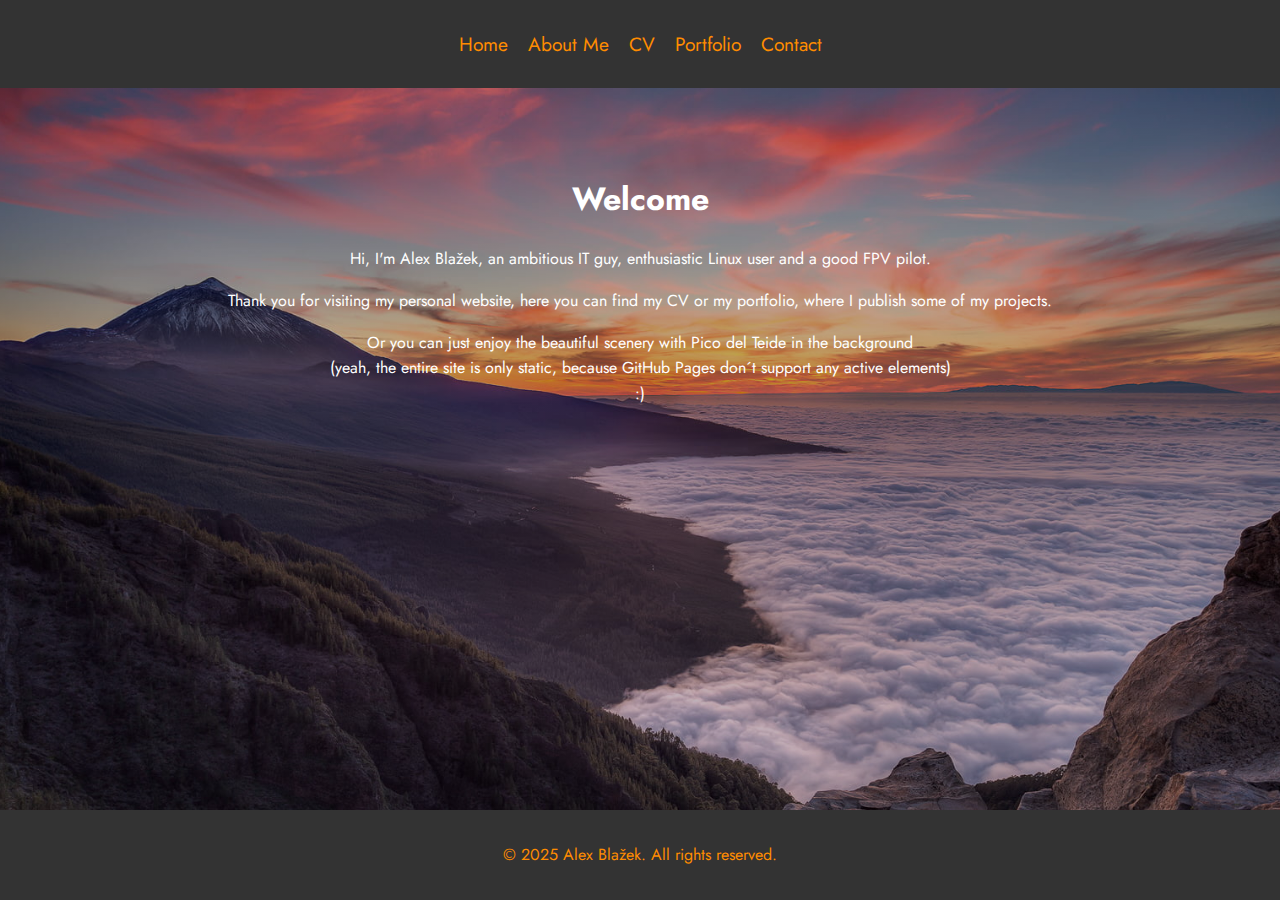
<file: index.html>
<!DOCTYPE html>
<html lang="cs">
<head>
    <meta charset="UTF-8">
    <meta content="width=device-width, initial-scale=1.0" name="viewport">
    <title>Alex Blažek</title>
    <link href="style.css" rel="stylesheet">
    <link href="https://fonts.googleapis.com" rel="preconnect">
    <link crossorigin href="https://fonts.gstatic.com" rel="preconnect">
    <link href="https://fonts.googleapis.com/css2?family=Jost:ital,wght@0,100..900;1,100..900&display=swap"
          rel="stylesheet">
</head>
<body>
<header>
    <nav>
        <ul>
            <li><a href="index.html">Home</a></li>
            <li><a href="aboutMe.html">About Me</a></li>
            <li><a href="CV.html">CV</a></li>
            <li><a href="portfolio.html">Portfolio</a></li>
            <li><a href="contact.html">Contact</a></li>
        </ul>
    </nav>
</header>
<main>
    <section class="home">
        <h1>Welcome</h1>
        <p>Hi, I'm Alex Blažek, an ambitious IT guy, enthusiastic Linux user and a good FPV pilot.</p>
        <p>Thank you for visiting my personal website, here you can find my CV or my portfolio, where I
            publish some of my projects.</p>
        <p>Or you can just enjoy the beautiful scenery with Pico del Teide in the background<br>(yeah, the entire site
            is only static, because GitHub Pages don´t support any active elements)<br>:)</p>
    </section>
</main>
<footer>
    <p>&copy; 2025 Alex Blažek. All rights reserved.</p>
</footer>
</body>
</file>
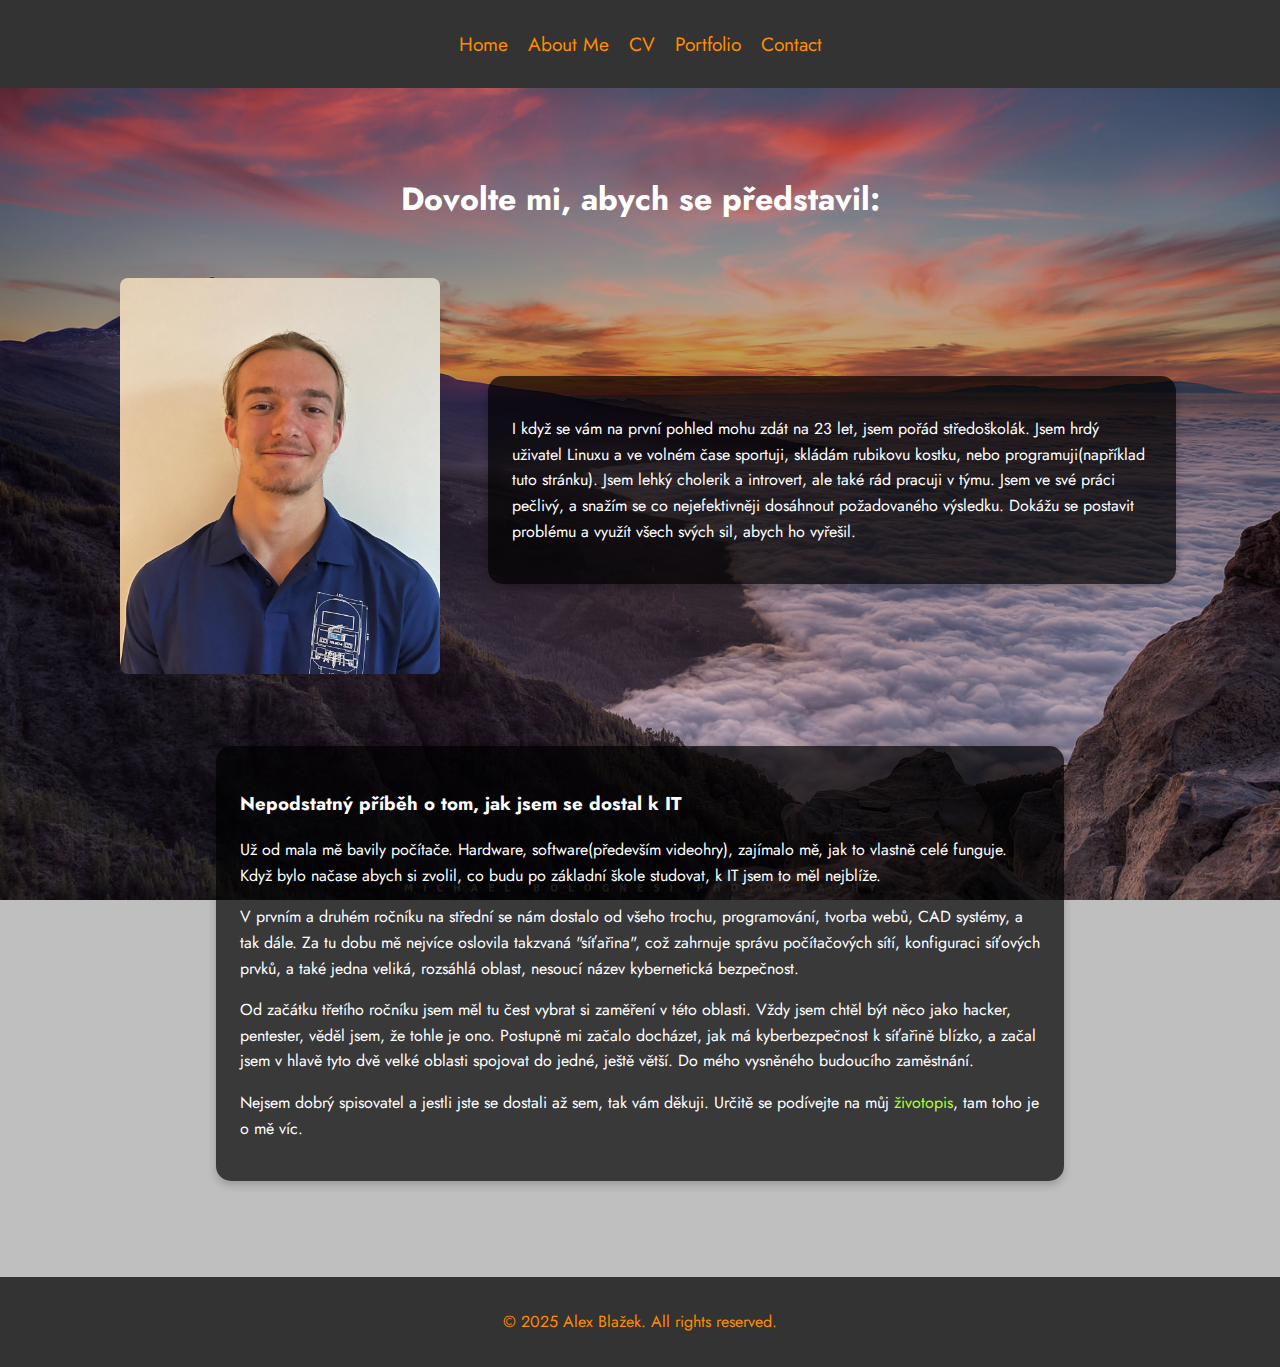
<file: aboutMe.html>
<!DOCTYPE html>
<html lang="cz">
<head>
    <meta charset="UTF-8">
    <meta content="width=device-width, initial-scale=1.0" name="viewport">
    <link href="style.css" rel="stylesheet">
    <title>About me</title>
    <link href="https://fonts.googleapis.com" rel="preconnect">
    <link crossorigin href="https://fonts.gstatic.com" rel="preconnect">
    <link href="https://fonts.googleapis.com/css2?family=Jost:ital,wght@0,100..900;1,100..900&display=swap"
          rel="stylesheet">
</head>
<body>
<header>
    <nav>
        <ul>
            <li><a href="index.html">Home</a></li>
            <li><a href="aboutMe.html">About Me</a></li>
            <li><a href="CV.html">CV</a></li>
            <li><a href="portfolio.html">Portfolio</a></li>
            <li><a href="contact.html">Contact</a></li>
        </ul>
    </nav>
</header>
<main>
    <section>
        <h1>Dovolte mi, abych se představil:</h1>
        <div class="container">
            <div class="photo">
                <img alt="fotka mě" height="1251" src="me.jpg" width="1011">
            </div>
            <div class="aboutme">
                <p>I když se vám na první pohled mohu zdát na 23 let, jsem pořád středoškolák. Jsem hrdý uživatel
                    Linuxu a ve volném čase sportuji, skládám rubikovu kostku, nebo programuji(například tuto stránku).
                    Jsem lehký cholerik a introvert, ale také rád pracuji v týmu. Jsem ve své práci pečlivý, a snažím se
                    co nejefektivněji dosáhnout požadovaného výsledku.
                    Dokážu se postavit problému a využít všech svých sil, abych ho vyřešil.</p>
            </div>
        </div>
        <div class="peptalk">
            <h3>Nepodstatný příběh o tom, jak jsem se dostal k IT</h3>
            <p>Už od mala mě bavily počítače. Hardware, software(především videohry), zajímalo mě, jak to vlastně celé
                funguje.
                Když bylo načase abych si zvolil, co budu po základní škole studovat, k IT jsem to měl nejblíže.</p>

            <p>V prvním a druhém ročníku na střední se nám dostalo od všeho trochu, programování, tvorba webů, CAD
                systémy, a tak dále.
                Za tu dobu mě nejvíce oslovila takzvaná "síťařina", což zahrnuje správu počítačových sítí, konfiguraci
                síťových prvků, a také jedna veliká, rozsáhlá oblast, nesoucí název kybernetická bezpečnost.</p>

            <p>Od začátku třetího ročníku jsem měl tu čest vybrat si zaměření v této oblasti. Vždy jsem chtěl být něco
                jako hacker, pentester, věděl jsem, že tohle je ono.
                Postupně mi začalo docházet, jak má kyberbezpečnost k síťařině blízko, a začal jsem v hlavě tyto dvě
                velké oblasti spojovat do jedné, ještě větší. Do mého vysněného budoucího zaměstnání.
            </p>
            <p>
                Nejsem dobrý spisovatel a jestli jste se dostali až sem, tak vám děkuji. Určitě se podívejte na můj <a
                    href="CV.html">životopis</a>, tam toho je o mě víc.
            </p>
        </div>
    </section>
</main>
<footer>
    <p>&copy; 2025 Alex Blažek. All rights reserved.</p>
</footer>
</body>
</html>
</file>
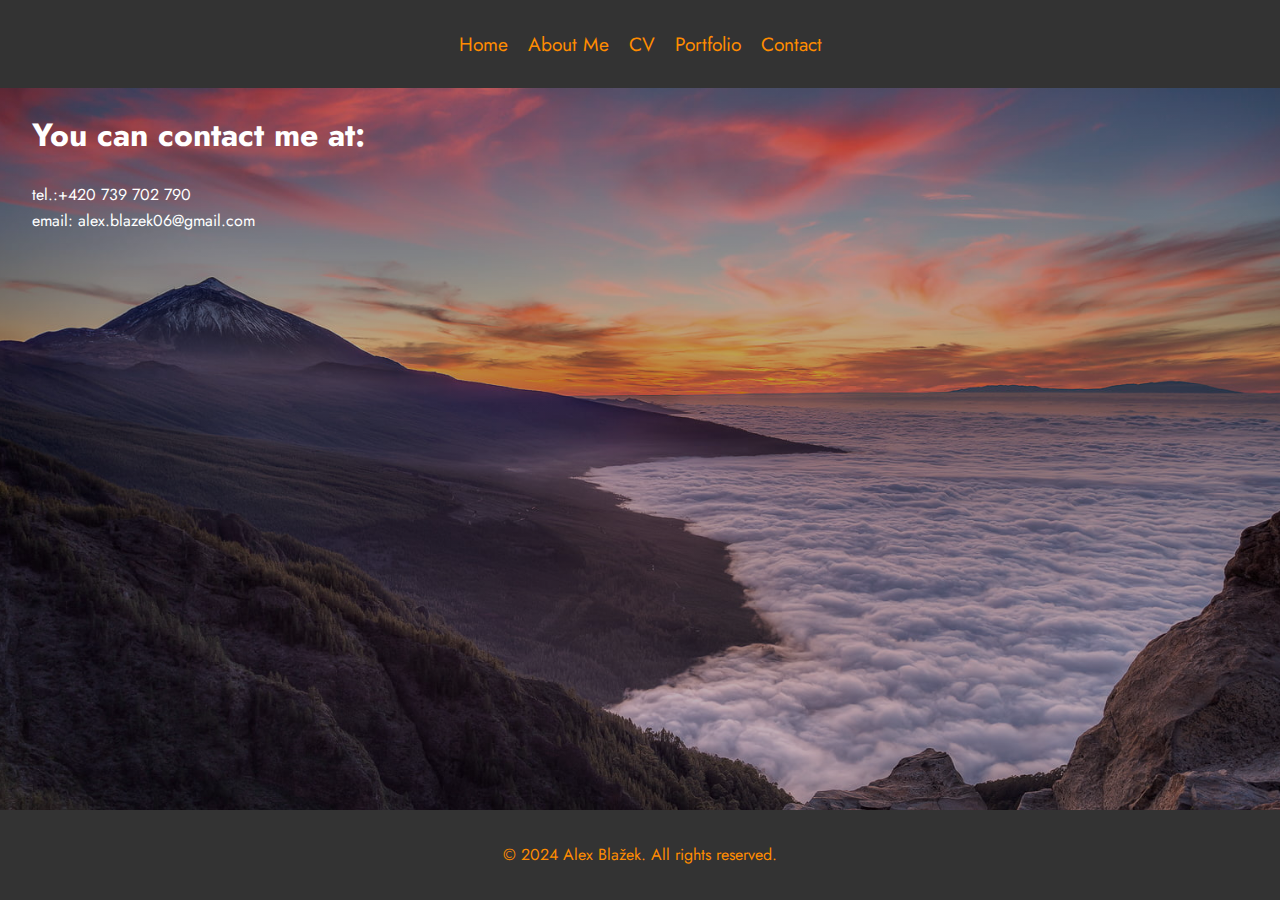
<file: contact.html>
<!DOCTYPE html>
<html lang="cz">
<head>
    <meta charset="UTF-8">
    <meta content="width=device-width, initial-scale=1.0" name="viewport">
    <link href="style.css" rel="stylesheet">
    <title>Contact</title>
    <link href="https://fonts.googleapis.com" rel="preconnect">
    <link crossorigin href="https://fonts.gstatic.com" rel="preconnect">
    <link href="https://fonts.googleapis.com/css2?family=Jost:ital,wght@0,100..900;1,100..900&display=swap"
          rel="stylesheet">
</head>
<body>
<header>
    <nav>
        <ul>
            <li><a href="index.html">Home</a></li>
            <li><a href="aboutMe.html">About Me</a></li>
            <li><a href="CV.html">CV</a></li>
            <li><a href="portfolio.html">Portfolio</a></li>
            <li><a href="contact.html">Contact</a></li>
        </ul>
    </nav>
</header>
<div class="contact">
    <h1>You can contact me at:</h1>
    <p>tel.:+420 739 702 790<br>
        email: alex.blazek06@gmail.com
    </p>
</div>
<footer>
    <p>&copy; 2024 Alex Blažek. All rights reserved.</p>
</footer>
</body>
</html>
</file>
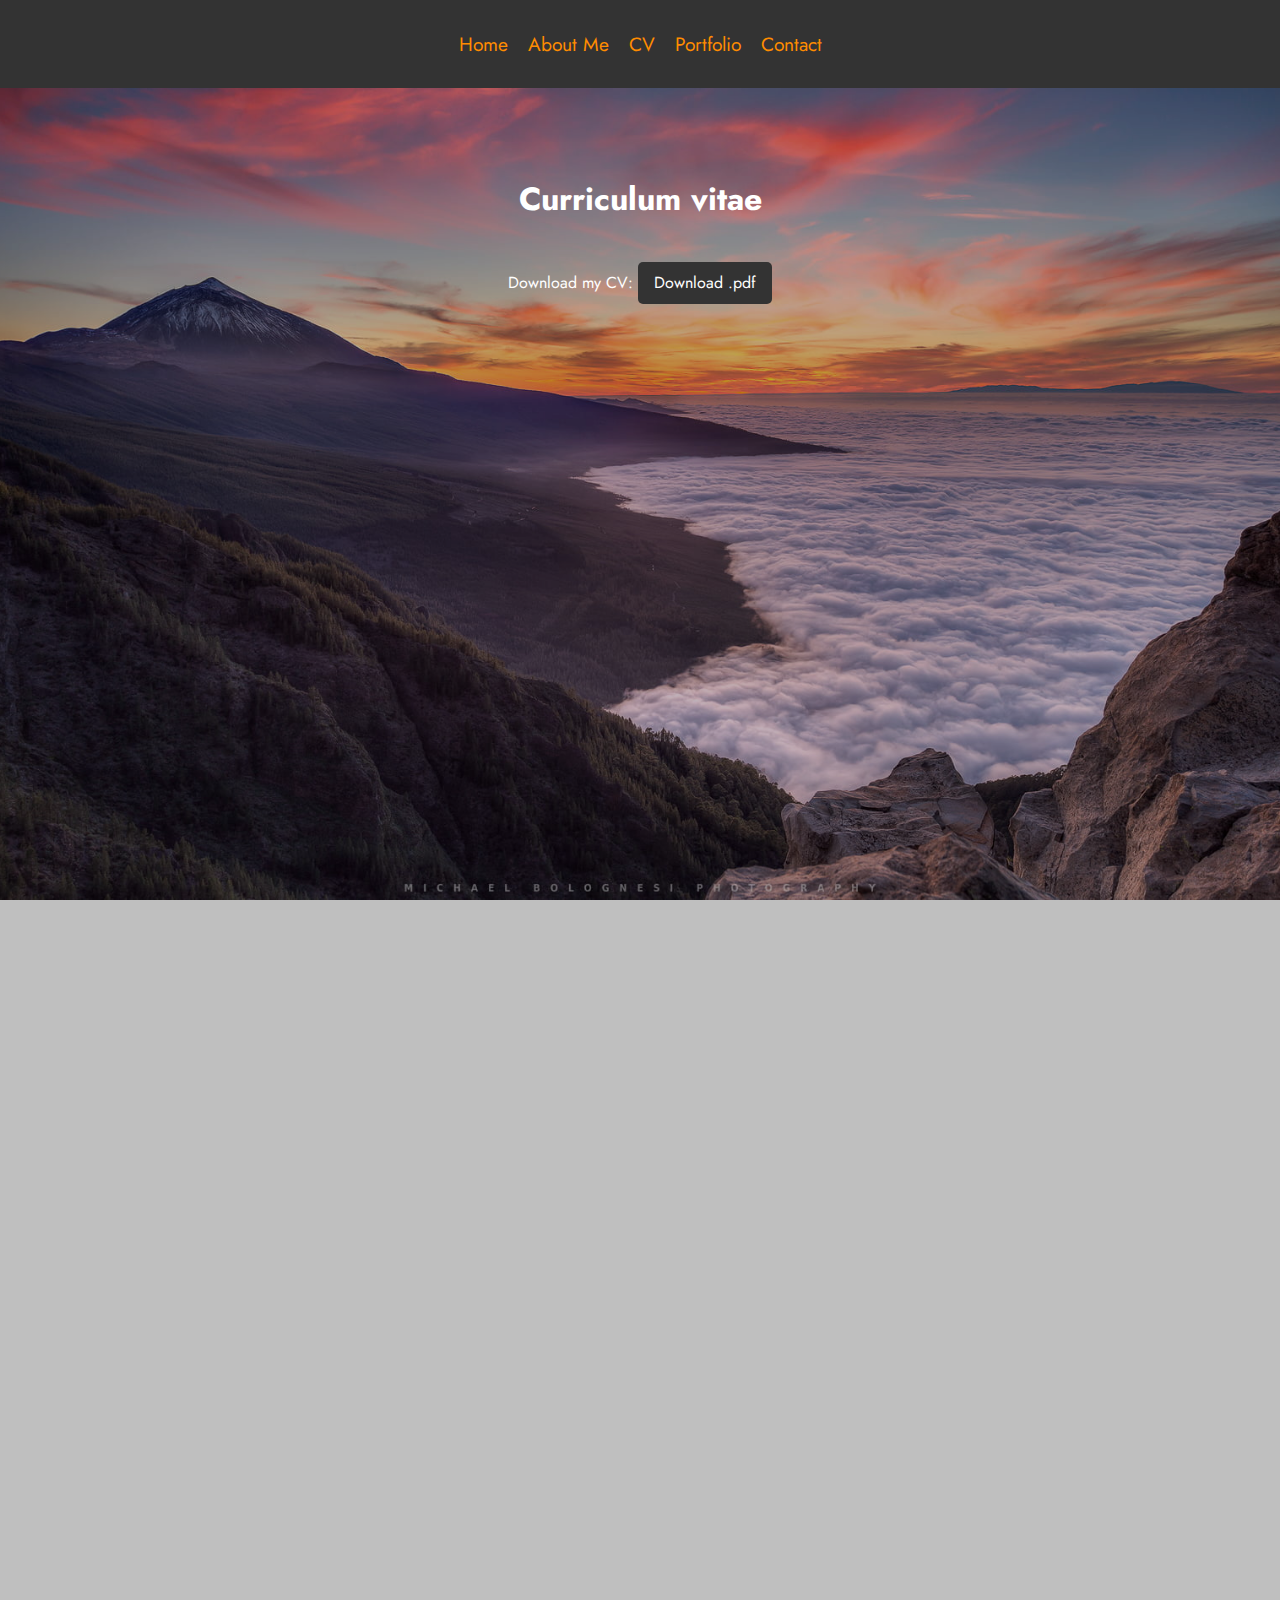
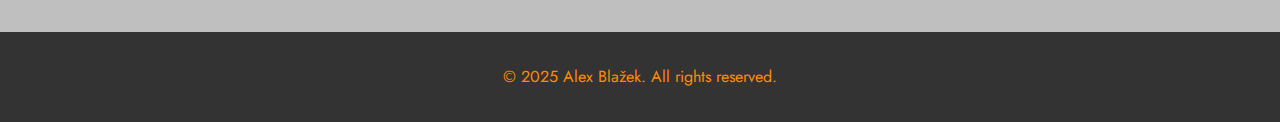
<file: CV.html>
<!DOCTYPE html>
<html lang="cz">
<head>
    <meta charset="UTF-8">
    <meta content="width=device-width, initial-scale=1.0" name="viewport">
    <link href="style.css" rel="stylesheet">
    <title>my CV</title>
    <link href="https://fonts.googleapis.com" rel="preconnect">
    <link crossorigin href="https://fonts.gstatic.com" rel="preconnect">
    <link href="https://fonts.googleapis.com/css2?family=Jost:ital,wght@0,100..900;1,100..900&display=swap"
          rel="stylesheet">
</head>
<body>
<header>
    <nav>
        <ul>
            <li><a href="index.html">Home</a></li>
            <li><a href="aboutMe.html">About Me</a></li>
            <li><a href="CV.html">CV</a></li>
            <li><a href="portfolio.html">Portfolio</a></li>
            <li><a href="contact.html">Contact</a></li>
        </ul>
    </nav>
</header>
<main>
    <section id="cv">
        <h1>Curriculum vitae</h1>
        <div class="cvword">
            <p>Download my CV: <a class="btn" download href="CV_Alex_Blažek.pdf">Download .pdf</a></p>
            <div class="cv-container">
                <iframe frameborder="0"
                        height="1200px"
                        src="https://onedrive.live.com/embed?resid=8C427AA82BA93A8D%2130978&amp;authkey=!AKp_--DMaXfD84A&amp;em=2&amp;wdEmbedCode=0"
                        width="910px">Toto je vložený soubor typu dokument <a
                        href="https://office.com" target="_blank">Microsoft Office</a> pro aplikaci <a
                        href="https://office.com/webapps"
                        target="_blank">Office</a>.
                </iframe>
            </div>
        </div>
    </section>
</main>
<footer>
    <p>&copy; 2025 Alex Blažek. All rights reserved.</p>
</footer>
</body>
</html>
</file>
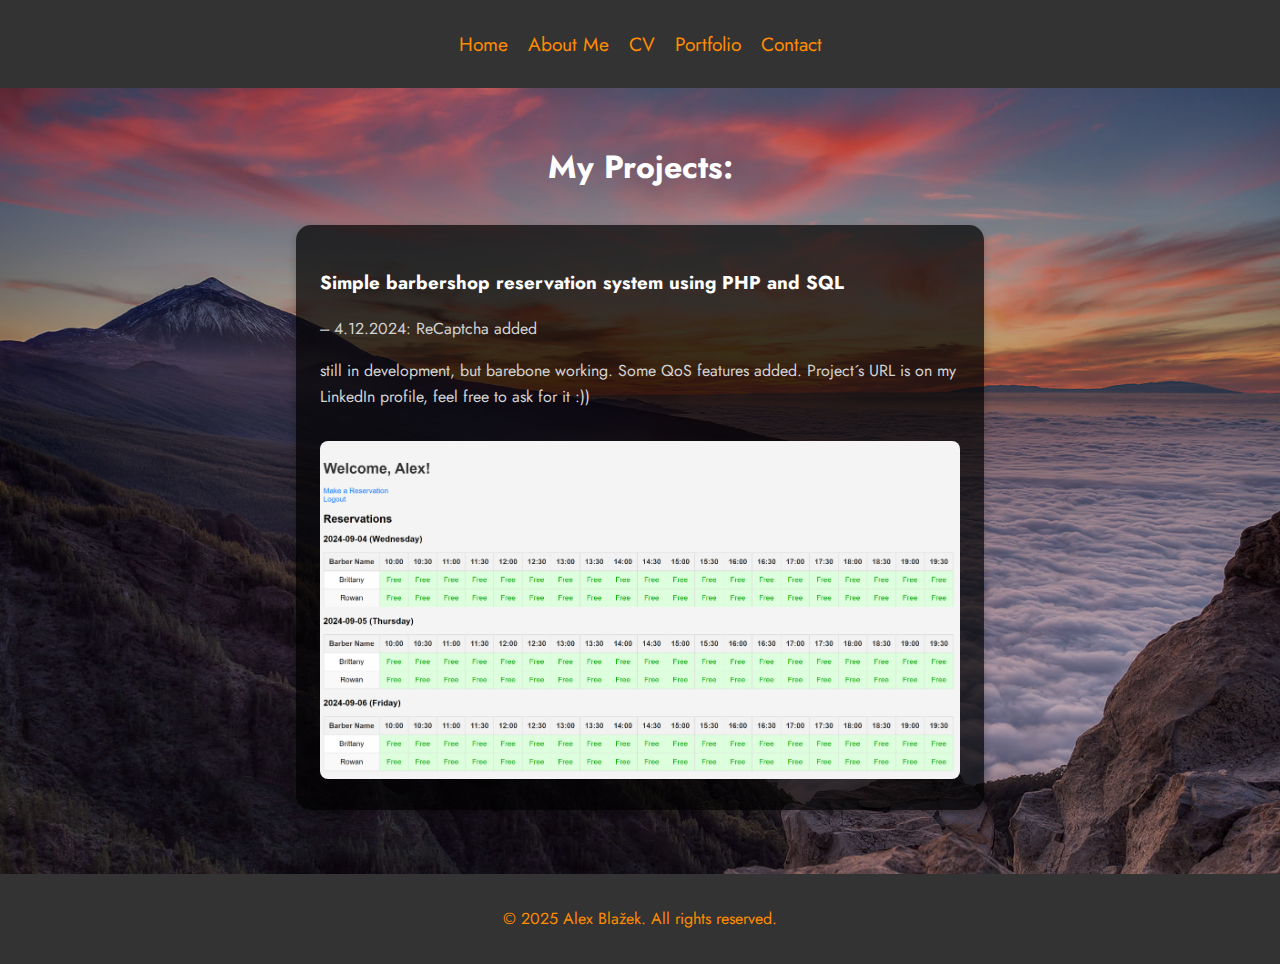
<file: portfolio.html>
<!DOCTYPE html>
<html lang="cz">
<head>
    <meta charset="UTF-8">
    <meta content="width=device-width, initial-scale=1.0" name="viewport">
    <link href="style.css" rel="stylesheet">
    <title>My portfolio</title>
    <link href="https://fonts.googleapis.com" rel="preconnect">
    <link crossorigin href="https://fonts.gstatic.com" rel="preconnect">
    <link href="https://fonts.googleapis.com/css2?family=Jost:ital,wght@0,100..900;1,100..900&display=swap"
          rel="stylesheet">
</head>
<body>
<header>
    <nav>
        <ul>
            <li><a href="index.html">Home</a></li>
            <li><a href="aboutMe.html">About Me</a></li>
            <li><a href="CV.html">CV</a></li>
            <li><a href="portfolio.html">Portfolio</a></li>
            <li><a href="contact.html">Contact</a></li>
        </ul>
    </nav>
</header>
<main>
    <h1>My Projects:</h1>
    <section class="portfolio">
        <h3>Simple barbershop reservation system using PHP and SQL</h3>
        <p>--- 4.12.2024: ReCaptcha added<br></p>
        <p>still in development, but barebone working. Some QoS features added. Project´s URL is on my LinkedIn profile,
            feel
            free to ask for it :))</p>
        <img alt="demo image of what the system looks like" height="1482" src="updated_BarbershopPic.png" width="2810">
    </section>
</main>
<footer>
    <p>&copy; 2025 Alex Blažek. All rights reserved.</p>
</footer>
</body>
</html>
</file>
<file: style.css>
/* Base Styles */
html, body {
    height: 100%;
    margin: 0;
}

main {
    flex-grow: 1; /* Ensures the content takes up available space */
    padding: 2rem 0;
    text-align: center;
}

body {
    background: linear-gradient(rgba(0, 0, 0, 0.25), rgba(0, 0, 0, 0.25)), url('picodeTeide.jpg') no-repeat center center fixed;
    background-size: cover; /* Ensures the background covers the whole screen without repeating */
    font-family: Jost, sans-serif;
    line-height: 1.6;
    margin: 0;
    padding: 0;
    min-height: 100vh; /* Ensures the body takes up at least 100% of the viewport height */
    display: flex;
    flex-direction: column;
}


/* Header and Navigation */
header {
    background: #333;
    color: #fff;
    padding: 1rem 0;
    text-align: center;
}

header nav ul {
    list-style: none;
    padding: 1vw;
    margin: 0;
    display: flex;
    justify-content: center;
    flex-wrap: wrap; /* Ensure items wrap on smaller screens */
}

header nav ul li {
    margin: 0 10px;
}

header nav ul li a {
    color: darkorange;
    font-size: 1.5vw;
    text-decoration: none;
}

section {
    padding: 2rem 0;
    text-align: center;
}

/* Footer */
footer {
    background: #333;
    color: #fff;
    text-align: center;
    padding: 1rem 0;
    margin-top: auto; /* Pushes footer to the bottom */
    width: 100%;
    position: relative;
}

footer p {
    color: darkorange;
}

/* Contact Section */
.contact {
    padding-left: 2rem;
    color: white;
}

/*text in white*/
main h1, h3, p {
    color: #ffffff;
}

/* Flexbox Layout for Profile (About Me Section) */
.container {
    display: flex;
    align-items: center;
    justify-content: center;
    flex-wrap: wrap; /* Allow wrapping on smaller screens */
}

.photo {
    text-align: center;
    padding: 2rem;
    max-width: 25%;
}

.photo img {
    max-width: 100%;
    height: auto;
    border-radius: 8px;
}

.aboutme, .portfolio {
    background-color: rgba(0, 0, 0, 0.7); /* Dark background with transparency */
    color: white;
    max-width: 40rem; /* Adjust the width for better readability */
    padding: 1.5rem;
    border-radius: 15px; /* Rounded corners */
    box-shadow: 0 4px 8px rgba(0, 0, 0, 0.2); /* Subtle shadow */
    margin: 0 1rem; /* Center the container */
    text-align: left;
}

.peptalk {
    background-color: rgba(0, 0, 0, 0.7); /* Same dark background */
    color: white;
    max-width: 50rem;
    padding: 1.5rem;
    border-radius: 15px; /* Rounded corners */
    box-shadow: 0 4px 8px rgba(0, 0, 0, 0.2);
    margin: 2rem auto;
    text-align: left;
}

.peptalk {
    a:link {
        color: greenyellow;
        background-color: transparent;
        text-decoration: none;
    }

    a:visited {
        color: darkorange;
        background-color: transparent;
        text-decoration: none;
    }

    a:hover {
        color: red;
        background-color: transparent;
        text-decoration: underline;
    }

    a:active {
        color: yellow;
        background-color: transparent;
        text-decoration: underline;
    }
}

.peptalk p {
    color: white;
    text-align: left;
}

/* Portfolio Section */
.portfolio {
    color: white;
    margin: 2rem auto;
}

.portfolio p {
    color: lightgray;
}

.portfolio img {
    max-width: 100%; /* Ensure the image never exceeds the container width */
    height: auto; /* Maintain the aspect ratio of the image */
    border-radius: 8px; /* Optional: add rounded corners to the image */
    margin-top: 1rem; /* Space between text and image */
}

/* Buttons */
.btn {
    display: inline-block;
    padding: 0.5rem 1rem;
    margin: 1rem 0;
    background-color: #333;
    color: #fff;
    text-decoration: none;
    border-radius: 5px;
}

.btn:hover {
    background-color: #555;
}

/*CV site*/
.cv-container {
    display: flex;
    justify-content: center;
    padding: 1rem;
}

.cv-container iframe {
    max-width: 100%;
    min-height: auto;
    border: none;
}


/*Responsive background on smaller devices*/
/* Media query for smaller devices */
@media (max-width: 600px) {
    body {
        background-size: cover; /* Adjusts the background size for smaller screens to prevent repeating */
        background-position: top center; /* Keeps the image centered but closer to the top */
    }
}

/* Responsive Design */
@media (max-width: 768px) {

    .aboutme, .peptalk {
        max-width: 90%; /* Make the container narrower on smaller screens */
        padding: 1rem;
    }

    header nav ul li {
        margin: 5px;
    }

    .contact {
        padding: 1rem;
    }

    .aboutme, .peptalk {
        padding-left: 1rem;
        padding-right: 1rem;
    }

    .peptalk {
        max-width: 100%;
        text-align: center;
    }

}

@media (max-width: 480px) {

    .aboutme, .peptalk {
        max-width: 100%;
        padding: 1rem;
    }

    header nav ul {
        flex-direction: column;
    }

    .container {
        flex-direction: column;
        text-align: center;
    }

    .photo, .aboutme {
        max-width: 100%;
    }

    .contact {
        padding: 1rem;
        text-align: center;
    }

    .peptalk {
        text-align: center;
    }

    .portfolio p {
        font-size: 0.9rem;
    }
}
</file>
